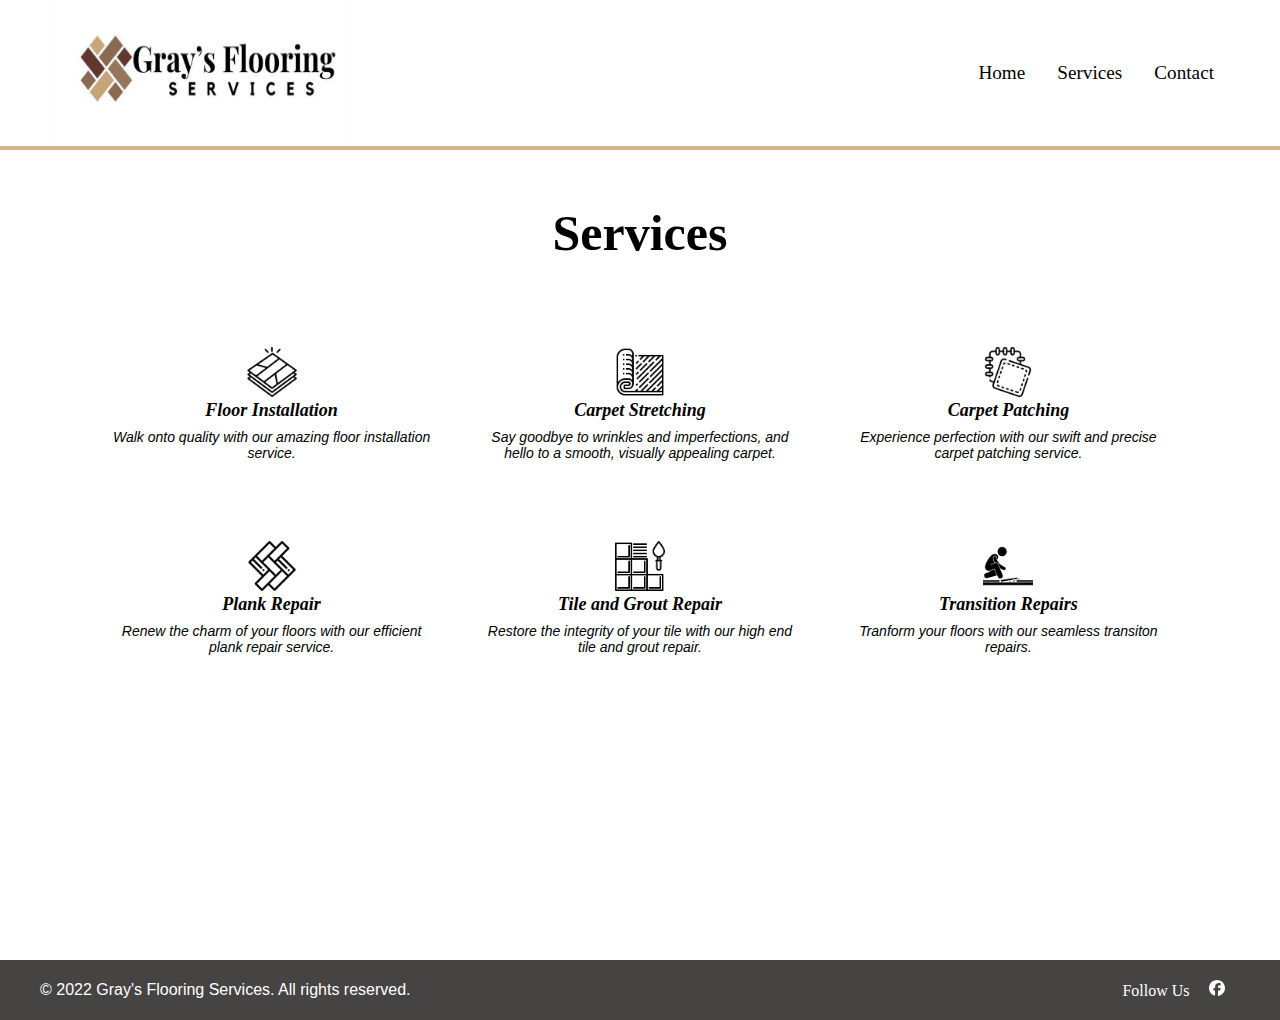
<file: services.html>
<!DOCTYPE html>
<html lang="en">
<head>
    <meta charset="UTF-8">
    <meta name="viewport"
            content="width=device-width, initial-scale=1.0">

    <title>Gray's Website</title>
    <link rel="stylesheet" href="styles.css" />
</head>
<body>
    <nav class="navbar">
        <div class="navbar_container">
            <a href="/" id="navbar_logo"><img src="images/grays.jpg" alt="Company logo" width = "300" height =" 140">
                </a>
            <div class="navbar_toggle" id="mobile-menu">
                <span class="bar"></span>
                <span class="bar"></span>
                <span class="bar"></span>
            </div>
            <ul class="navbar_menu">
                <li class="navbar_item">
                    <a href="/" class="navbar_links">Home</a>
                </li>
                <li class="navbar_item">
                    <a href="services.html" class="navbar_links">Services</a>
                </li>
                <!-- <li class="navbar_item">
                    <a href="gallery.html" class="navbar_links">Gallery</a>
                </li> -->
                <li class="navbar_item">
                    <a href="contact.html" class="navbar_links">Contact</a>
                </li>
            </ul>
        </div>
    </nav>

    <!--services section-->
    <div class="services_container">
        <h2>Services</h2>
        <div class="row">
            <div class="service">
                <img src="images/tiles-2.png" alt="floor installation">
                <h3>Floor Installation</h3>
                <p>Walk onto quality with our amazing floor installation service.</p>
            </div>
            <div class="service">
                <img src="images/carpet.png" alt="carpet stretching">
                <h3>Carpet Stretching</h3>
                <p>Say goodbye to wrinkles and imperfections, and hello to a smooth, visually appealing carpet.</p>
            </div>
            <div class="service">
                <img src="images/fabric.png" alt="carpet patching">
                <h3>Carpet Patching</h3>
                <p>Experience perfection with our swift and precise carpet patching service.</p>
            </div>
            <div class="service">
                <img src="images/draws.png" alt="plant repair">
                <h3>Plank Repair</h3>
                <p>Renew the charm of your floors with our efficient plank repair service.</p>
            </div>
            <div class="service">
                <img src="images/tiles.png" alt="tile repair">
                <h3>Tile and Grout Repair</h3>
                <p>Restore the integrity of your tile with our high end tile and grout repair.</p>
            </div>
            <div class="service">
                <img src="images/floor-2.png" alt="transiton repair">
                <h3>Transition Repairs</h3>
                <p>Tranform your floors with our seamless transiton repairs. </p>
            </div>
        </div>
    </div>

    <!--Footer-->
    <footer class="footer">
        <div class="footer_container">
            <div class="footer_content">
                <p>&copy; 2022 Gray's Flooring Services. All rights reserved.</p>
                <ul class="footer_links">
                    <li>Follow Us</li>
                    <li><a href="https://www.facebook.com/profile.php?id=61553223387500"><img src="images/facebook.svg" alt="facebook logo"></a></li>
                </ul>
            </div>
        </div>
    </footer>
    <script src="app.js"></script>
</body>
</html>
</file>
<file: styles.css>
* {
    box-sizing: border-box;
    margin: 0;
    padding: 0;
    font-family: 'Kumbh Sans', sans-serif;
}

.navbar {
    background: #FFF;
    height: 150px;
    display: flex;
    justify-content: center;
    align-items: center;
    font-size: 1.2rem;
    position: sticky;
    top: 0;
    z-index: 999;
    border-bottom: 4px solid #d7b291;
}

.navbar_container {
    display: flex;
    justify-content: space-between;
    height: 80px;
    z-index: 1;
    width: 100%;
    max-width: 1300px;
    margin: 0 auto;
    padding: 0 50px;
}

#navbar_logo {
    background-color: #000000;
    background-image: #000000;
    background-size: 100%;
    -webkit-background-clip: text;
    -moz-background-clip: text;
    -webkit-text-fill-color: transparent;
    -moz-text-fill-color: transparent;
    display: flex;
    align-items: center;
    cursor: pointer;
    text-decoration: none;
    font-size: 2rem;
}

.navbar_menu {
    display: flex;
    align-items: center;
    list-style: none;
    text-align: center;
}

.navbar_item {
    height: 80px;
}

.navbar_links{
    color: #000;
    display: flex;
    align-items: center;
    justify-content: center;
    text-decoration: none;
    padding: 0 1rem;
    height: 100%;
    font-family: cursive;
}

@media screen and (max-width: 960px) {
    .navbar_container {
        display: flex;
        justify-content: space-between;
        height: 80px;
        z-index: 1;
        width: 100%;
        max-width: 1300px;
        padding: 0;
    }

    .navbar_menu {
        display: grid;
        grid-template-columns: auto;
        margin: 0;
        width: 100%;
        position: absolute;
        top: -1000px;
        opacity: 0;
        transition: all 0.3s ease;
        height: 50vh;
        z-index: -1;
        
    }

    .navbar_menu.active {
        background: #fff;
        top: 100%;
        opacity: 1;
        transition: all 0.3s ease;
        height: 50vh;
        font-size: 1.6rem;
    }

    #navbar_logo{
        padding-left: 25px;
    }

    .navbar_toggle .bar {
        width: 25px;
        height: 3px;
        margin: 5px;
        transition: all 0.3s ease-in-out;
        background: #000;
    }

    .navbar_item{
        width: 100%;
        border-top: 2px solid #d7b291;
    }

    .navbar_links {
        text-align: center;
        padding: 2rem;
        width: 100%;
        display: table;
    }

    #mobile-menu {
        position: absolute;
        top: 20%;
        right: 5%;
        transform: translate(5%, 20%);
    }

    .navbar_toggle .bar {
        display: block;
        cursor: pointer;
    }

    #mobile-menu.is-active .bar:nth-child(2){
        opacity: 0;
    }

    #mobile-menu.is-active .bar:nth-child(1){
        transform: translateY(8px) rotate(45deg);
    }

    #mobile-menu.is-active .bar:nth-child(3){
        transform: translateY(-8px) rotate(-45deg);
    }

}

.main {
    background-image: url(images/bg2.jpg);
    background-size: cover;
    background-position: center;
    background-repeat: no-repeat;
}
.main_container {
    text-align: left;
    padding: 100px 90px;
    height: 65vh;
}

.heading_container {
    background-color: rgba(255, 255, 255, 0.6);
    width: auto;
    max-width: 570px;
    padding: 20px 10px;
    border-radius: 4px;
}

.main_container h1 {
    font-family: cursive;
    font-size: 4rem;
    color: #000;
    z-index: 999;
    
}

.main_container h2 {
    font-family: 'Comic Sans MS', cursive;
    font-size: 1.4rem;
    color: #000;
    z-index: 999;
}



.services_container {
    width: 100%;
    height: 90vh;
    padding: 0 8%;
}

.services_container h2 {
    font-family: 'Brush Script MT', cursive;
    text-align: center;
    padding-top: 5%;
    margin-bottom: 60px;
    font-weight: 600;
    position: sticky;
    color: #000;
    font-size: 50px;
}

.row {
    display: grid;
    grid-template-columns: repeat(auto-fit, minmax(250px, 1fr));
    grid-gap: 30px;

}

.service {
    font-style: italic;
    text-align: center;
    padding: 25px 10px;
    border-radius: 5px;
    font-size: 14px;
    cursor: pointer;
    background: transparent;
}

.service h3 {
    font-family: cursive;
    font-weight: bold;
    font-style: bold;
    font-size: large;
    margin-bottom: 8px;

}

.service img {
    width: 50px;
    height: 50px;
}

@media screen and (max-width: 960px) {
    .services_container {
       height: auto;
    }
}

@media (max-height: 600px){
    .main_container{
        height: auto;
    }

    .services_container{
        height: auto;
    }
}

.contact_container {
    
    background-image: url(images/bg.jpg);
}

.contact_container h4{
    font-family: 'Brush Script MT', cursive;
    font-weight: bold;
    padding-top: 50px;
    text-align: center;
    font-size: 40px;
}

.contact_container p {
    font-style: italic;
    text-align: center;
    font-size: 18px;
    padding-top: 10px;
}

.contact_box {
    display: flex;
}

.contact_left {
    flex-basis: 40%;
    padding: 40px;
}

.contact_left h5 {
    font-family: cursive;
    font-size: 40px;
    text-align: center;
    padding-bottom: 60px;
}

.contact_right {
    flex-basis: 60%;
    padding: 40px 50px;
}

.contact_detail{
    display: flex;
    align-items: baseline;
}

.contact_socials {
    list-style-type: none;
    height: 25px;
    width: 25px;
}

.contact_detail img {
    width: 40px;
    height: 40px;
    margin-right: 20px;
}

.contact_detail h6 {
    font-size: 20px;
    text-align: left;
    padding-bottom: 30px;
}

.contact_detail p {
    text-align: left;
}

form{
    background: #fff;
    display: flex;
    flex-direction: column;
    padding: 2vw 4vw;
    width: 90%;
    max-width: 600px;
    border-radius: 10px;
}

form input, form textarea {
    border: 0;
    margin: 10px 0;
    padding: 20px;
    outline: none;
    background: #f5f5f5;
    font-size: 16px;
}

form button{
    padding: 15px;
    background: #d6c9aa;
    color: #fff;
    font-size: 18px;
    border: 0;
    outline: none;
    cursor: pointer;
    width: 150px;
    margin: 20px auto 0;
    border-radius: 30px;
}

.footer {
    background-color: #464343; /* Black background color */
    color: #fff; /* White text color */
    padding: 20px 0; /* Add some padding for spacing */
    padding-left: 0;
    text-align: center; /* Center-align the content */
}

.footer_container {
    max-width: 1200px; /* Set a maximum width for the content */
    margin: 0 auto; /* Center the container horizontally */
}

.footer_content {
    display: flex;
    justify-content: space-between;
    align-items: center;
}

.footer_links {
    list-style: none;
    padding: 0;
    margin: 0;
}

.footer_links li {
    font-family: cursive;
    display: inline-block;
    margin-right: 15px;
}

.footer_links a {
    text-decoration: none;
    color: #fff; /* White link color */
}

.footer_links a:hover {
    color: #ccc; /* Light gray on hover */
}
</file>
